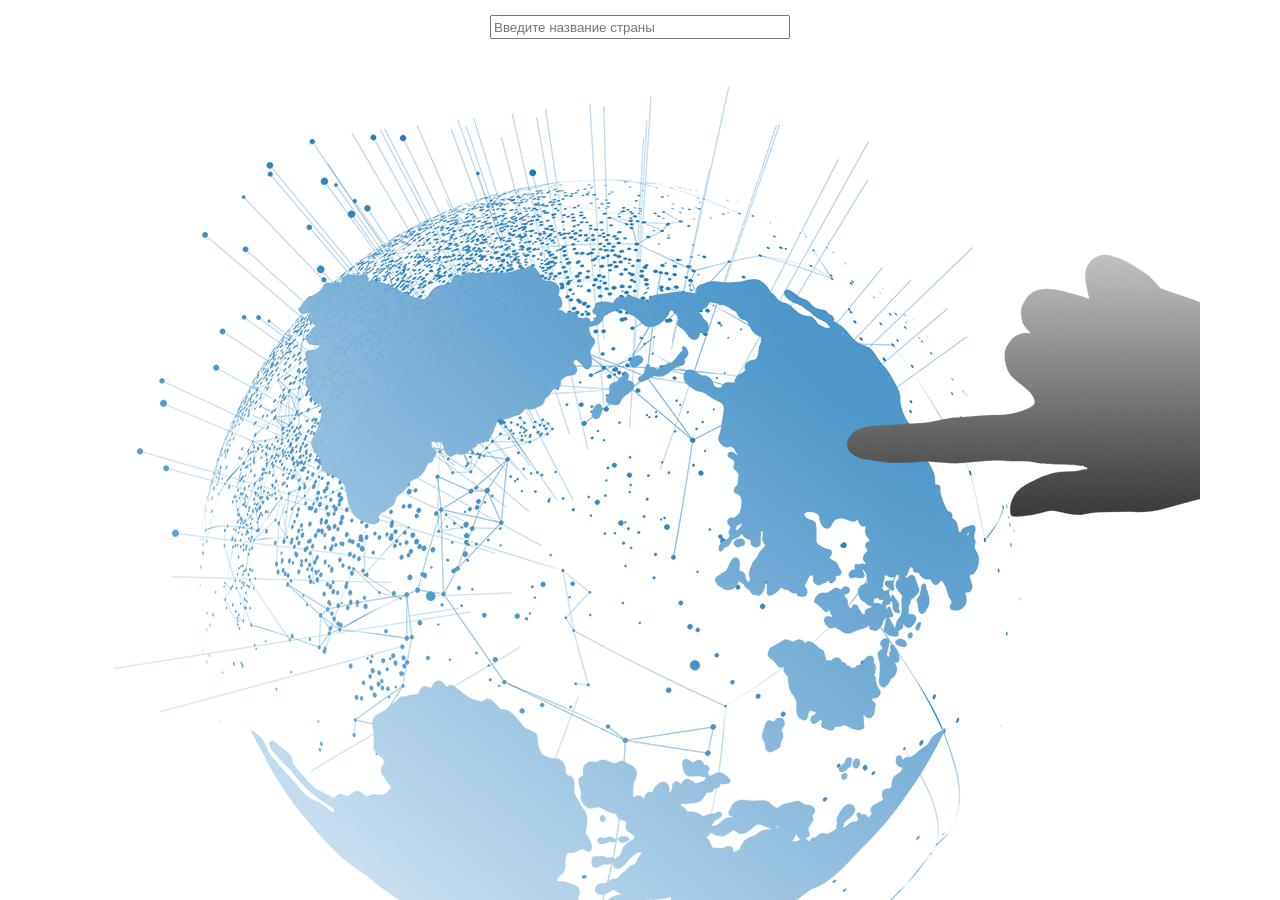
<file: index.html>
<!doctype html><html lang="en"><head><meta charset="UTF-8"><meta name="viewport" content="width=device-width,initial-scale=1"><meta http-equiv="X-UA-Compatible" content="ie=edge"><title>goit-js-hw-12-countries</title><link href="vendors.2.0ba0015dc83122ec052e.css" rel="stylesheet"><link href="main.0.e18d8d55bcbd51e14f55.css" rel="stylesheet"></head><body><input id="country-input" placeholder="Введите название страны"><div id="markup"></div><script src="runtime.1ee16c2201d417984a0f.js"></script><script src="vendors.5d3a1fdf7645eaf9cc0e.js"></script><script src="main.da7fdd96f9270cd9f39d.js"></script></body></html>
</file>
<file: vendors.2.0ba0015dc83122ec052e.css>
body>.pnotify.pnotify-positioned{position:fixed;z-index:100040}body>.pnotify.pnotify-modal{z-index:100042}.pnotify{height:auto;display:none;transition:opacity .1s linear;opacity:0}.pnotify.pnotify-positioned{position:absolute;z-index:1}.pnotify.pnotify-modal{z-index:3}.pnotify.pnotify-in{display:block;opacity:1}.pnotify.pnotify-initial{display:block}.pnotify-hidden{visibility:hidden}.pnotify.pnotify-move{transition:left .4s ease,top .4s ease,right .4s ease,bottom .4s ease}.pnotify.pnotify-fade-slow{transition:opacity .4s linear;opacity:0}.pnotify.pnotify-fade-slow.pnotify.pnotify-move{transition:opacity .4s linear,left .4s ease,top .4s ease,right .4s ease,bottom .4s ease}.pnotify.pnotify-fade-normal{transition:opacity .25s linear;opacity:0}.pnotify.pnotify-fade-normal.pnotify.pnotify-move{transition:opacity .25s linear,left .4s ease,top .4s ease,right .4s ease,bottom .4s ease}.pnotify.pnotify-fade-fast{transition:opacity .1s linear;opacity:0}.pnotify.pnotify-fade-fast.pnotify.pnotify-move{transition:opacity .1s linear,left .4s ease,top .4s ease,right .4s ease,bottom .4s ease}.pnotify.pnotify-masking{display:block;-webkit-mask-image:linear-gradient(180deg,rgba(0,0,0,.8),transparent 30px,transparent);mask-image:linear-gradient(180deg,rgba(0,0,0,.8),transparent 30px,transparent)}.pnotify.pnotify-masking.pnotify-stack-up{-webkit-mask-image:linear-gradient(0deg,rgba(0,0,0,.8),transparent 30px,transparent);mask-image:linear-gradient(0deg,rgba(0,0,0,.8),transparent 30px,transparent)}.pnotify.pnotify-masking.pnotify-stack-left{-webkit-mask-image:linear-gradient(270deg,rgba(0,0,0,.8),transparent 30px,transparent);mask-image:linear-gradient(270deg,rgba(0,0,0,.8),transparent 30px,transparent)}.pnotify.pnotify-masking.pnotify-stack-right{-webkit-mask-image:linear-gradient(90deg,rgba(0,0,0,.8),transparent 30px,transparent);mask-image:linear-gradient(90deg,rgba(0,0,0,.8),transparent 30px,transparent)}.pnotify.pnotify-fade-in,.pnotify.pnotify-masking-in{opacity:1}.pnotify .pnotify-shadow{box-shadow:0 6px 28px 0 rgba(0,0,0,.1)}.pnotify-container{position:relative;background-position:0 0;padding:.8em;height:100%;margin:0}.pnotify-container:after{content:" ";visibility:hidden;display:block;height:0;clear:both}.pnotify-closer,.pnotify-sticker{float:right;margin-left:.5em;cursor:pointer}[dir=rtl] .pnotify-closer,[dir=rtl] .pnotify-sticker{float:left;margin-right:.5em;margin-left:0}.pnotify-title{display:block;white-space:pre-line;margin-bottom:.4em;margin-top:0}.pnotify-text-with-max-height{overflow-y:auto;-ms-scroll-chaining:none;overscroll-behavior:contain;padding-bottom:.03em}.pnotify.pnotify-with-icon .pnotify-content{margin-left:24px}[dir=rtl] .pnotify.pnotify-with-icon .pnotify-content{margin-right:24px;margin-left:0}.pnotify-pre-line{white-space:pre-line}.pnotify-icon,.pnotify-icon span{display:block;float:left}[dir=rtl] .pnotify-icon,[dir=rtl] .pnotify-icon span{float:right}.pnotify-modal-overlay{background-color:rgba(0,0,0,.6);top:0;left:0;position:absolute;height:100%;width:100%;z-index:2;transition:opacity .25s linear;opacity:0;padding:0;display:flex;justify-content:center;align-items:flex-end}.pnotify-modal-overlay-up{align-items:flex-start}.pnotify-modal-overlay-left{justify-content:flex-start;align-items:center}.pnotify-modal-overlay-right{justify-content:flex-end;align-items:center}.pnotify-modal-overlay.pnotify-modal-overlay-in{opacity:1}.pnotify-modal-overlay-closes:after{content:"×";font-family:Arial;font-size:3rem;color:#fff;text-shadow:0 0 .4rem #fff}body>.pnotify-modal-overlay{position:fixed;z-index:100041}[data-pnotify].brighttheme-elem{border-radius:0}[data-pnotify].brighttheme-elem,[data-pnotify].brighttheme-elem.pnotify-mode-light{--notice-background-color:#ffffa2;--notice-border-color:#ff0;--notice-text-color:#4f4f00;--notice-icon-filter:invert(25%) sepia(12%) saturate(7007%) hue-rotate(38deg) brightness(99%) contrast(101%);--info-background-color:#8fcedd;--info-border-color:#0286a5;--info-text-color:#012831;--info-icon-filter:invert(11%) sepia(37%) saturate(1946%) hue-rotate(155deg) brightness(95%) contrast(99%);--success-background-color:#aff29a;--success-border-color:#35db00;--success-text-color:#104300;--success-icon-filter:invert(17%) sepia(94%) saturate(1055%) hue-rotate(70deg) brightness(90%) contrast(103%);--error-background-color:#ffaba2;--error-border-color:#ff1800;--error-text-color:#4f0800;--error-icon-filter:invert(9%) sepia(27%) saturate(7347%) hue-rotate(359deg) brightness(96%) contrast(108%)}@media (prefers-color-scheme:dark){[data-pnotify].brighttheme-elem.pnotify-mode-no-preference{--notice-background-color:#4f4f00;--notice-border-color:#282814;--notice-text-color:#ffffa2;--notice-icon-filter:invert(92%) sepia(18%) saturate(781%) hue-rotate(6deg) brightness(106%) contrast(107%);--info-background-color:#012831;--info-border-color:#0c1618;--info-text-color:#8fcedd;--info-icon-filter:invert(85%) sepia(14%) saturate(933%) hue-rotate(153deg) brightness(92%) contrast(87%);--success-background-color:#104300;--success-border-color:#152111;--success-text-color:#aff29a;--success-icon-filter:invert(90%) sepia(9%) saturate(1647%) hue-rotate(52deg) brightness(103%) contrast(90%);--error-background-color:#4f0800;--error-border-color:#281614;--error-text-color:#ffaba2;--error-icon-filter:invert(70%) sepia(24%) saturate(717%) hue-rotate(315deg) brightness(103%) contrast(104%)}}[data-pnotify].brighttheme-elem.pnotify-mode-dark{--notice-background-color:#4f4f00;--notice-border-color:#282814;--notice-text-color:#ffffa2;--notice-icon-filter:invert(92%) sepia(18%) saturate(781%) hue-rotate(6deg) brightness(106%) contrast(107%);--info-background-color:#012831;--info-border-color:#0c1618;--info-text-color:#8fcedd;--info-icon-filter:invert(85%) sepia(14%) saturate(933%) hue-rotate(153deg) brightness(92%) contrast(87%);--success-background-color:#104300;--success-border-color:#152111;--success-text-color:#aff29a;--success-icon-filter:invert(90%) sepia(9%) saturate(1647%) hue-rotate(52deg) brightness(103%) contrast(90%);--error-background-color:#4f0800;--error-border-color:#281614;--error-text-color:#ffaba2;--error-icon-filter:invert(70%) sepia(24%) saturate(717%) hue-rotate(315deg) brightness(103%) contrast(104%)}[data-pnotify] .brighttheme-notice{--brighttheme-background-color:var(--notice-background-color);--brighttheme-border-color:var(--notice-border-color);--brighttheme-text-color:var(--notice-text-color);--brighttheme-icon-filter:var(--notice-icon-filter);--brighttheme-primary-button-background-color:var(--notice-border-color);--brighttheme-primary-button-text-color:var(--notice-text-color)}[data-pnotify] .brighttheme-info{--brighttheme-background-color:var(--info-background-color);--brighttheme-border-color:var(--info-border-color);--brighttheme-text-color:var(--info-text-color);--brighttheme-icon-filter:var(--info-icon-filter);--brighttheme-primary-button-background-color:var(--info-border-color);--brighttheme-primary-button-text-color:var(--info-text-color)}[data-pnotify] .brighttheme-success{--brighttheme-background-color:var(--success-background-color);--brighttheme-border-color:var(--success-border-color);--brighttheme-text-color:var(--success-text-color);--brighttheme-icon-filter:var(--success-icon-filter);--brighttheme-primary-button-background-color:var(--success-border-color);--brighttheme-primary-button-text-color:var(--success-text-color)}[data-pnotify] .brighttheme-error{--brighttheme-background-color:var(--error-background-color);--brighttheme-border-color:var(--error-border-color);--brighttheme-text-color:var(--error-text-color);--brighttheme-icon-filter:var(--error-icon-filter);--brighttheme-primary-button-background-color:var(--error-border-color);--brighttheme-primary-button-text-color:var(--error-text-color)}[data-pnotify] .brighttheme-container{padding:1.3rem;background-color:var(--brighttheme-background-color);border:0 solid var(--brighttheme-border-color);color:var(--brighttheme-text-color)}[data-pnotify] .brighttheme-error{background-image:repeating-linear-gradient(135deg,transparent,transparent 35px,hsla(0,0%,100%,.3) 0,hsla(0,0%,100%,.3) 70px)}[data-pnotify].pnotify-with-icon .brighttheme-content{margin-left:calc(1.3rem + 16px)}[dir=rtl] [data-pnotify].pnotify-with-icon .brighttheme-content{margin-right:calc(1.3rem + 16px);margin-left:0}[data-pnotify] .brighttheme-title{font-size:1.2rem;line-height:1.4rem;margin-top:-.1rem;margin-bottom:0}[data-pnotify] .brighttheme-text{font-size:1rem;line-height:1.2rem;margin-top:0}[data-pnotify] .brighttheme-confirm,[data-pnotify] .brighttheme-title+.brighttheme-text{margin-top:1rem}[data-pnotify] .brighttheme-closer,[data-pnotify] .brighttheme-icon,[data-pnotify] .brighttheme-sticker{display:flex;justify-content:center;align-items:center}[data-pnotify] .brighttheme-icon,[data-pnotify] .brighttheme-icon>span,[data-pnotify] .brighttheme-icon>span:after{width:1.2rem;height:1.2rem;line-height:1.2rem}[data-pnotify] .brighttheme-icon-closer,[data-pnotify] .brighttheme-icon-closer:after,[data-pnotify] .brighttheme-icon-sticker,[data-pnotify] .brighttheme-icon-sticker:after{width:1rem;height:1rem;line-height:1rem}[data-pnotify] .brighttheme-icon-notice:after{-webkit-filter:var(--brighttheme-icon-filter);filter:var(--brighttheme-icon-filter);content:url([data-uri])}[data-pnotify] .brighttheme-icon-info:after{-webkit-filter:var(--brighttheme-icon-filter);filter:var(--brighttheme-icon-filter);content:url([data-uri])}[data-pnotify] .brighttheme-icon-success:after{-webkit-filter:var(--brighttheme-icon-filter);filter:var(--brighttheme-icon-filter);content:url([data-uri])}[data-pnotify] .brighttheme-icon-error:after{-webkit-filter:var(--brighttheme-icon-filter);filter:var(--brighttheme-icon-filter);content:url([data-uri])}[data-pnotify] .brighttheme-icon-closer:after{-webkit-filter:var(--brighttheme-icon-filter);filter:var(--brighttheme-icon-filter);content:url([data-uri])}[data-pnotify] .brighttheme-icon-sticker:after{-webkit-filter:var(--brighttheme-icon-filter);filter:var(--brighttheme-icon-filter);content:url([data-uri])}[data-pnotify] .brighttheme-icon-sticker.brighttheme-icon-stuck:after{-webkit-filter:var(--brighttheme-icon-filter);filter:var(--brighttheme-icon-filter);content:url([data-uri])}[data-pnotify] .brighttheme-prompt-bar{margin-bottom:1rem}[data-pnotify] .brighttheme-action-bar,[data-pnotify] .brighttheme-prompt-bar{width:100%;box-sizing:border-box}[data-pnotify] .brighttheme-btn{text-transform:uppercase;font-weight:700;padding:.4rem 1rem;border:none;background:transparent;cursor:pointer;color:var(--brighttheme-text-color)}[data-pnotify] .brighttheme-btn-primary{background-color:var(--brighttheme-primary-button-background-color);color:var(--brighttheme-primary-button-text-color)}[data-pnotify] .brighttheme-countdown{background-color:var(--brighttheme-background-color)}[data-pnotify] .brighttheme-countdown-bar{background-color:var(--brighttheme-border-color)}[data-pnotify] .brighttheme-paginate{display:inline-flex;flex-direction:column}[data-pnotify] .brighttheme-paginate-btn{width:1em;height:1em;line-height:.5em;border:0;padding:0;background:transparent}[data-pnotify] .brighttheme-paginate-previous{margin-right:0}[data-pnotify] .brighttheme-paginate-next{margin-left:0}[data-pnotify] .brighttheme-paginate-btn:disabled:after,[data-pnotify] .brighttheme-paginate-btn[aria-disabled=true]:after{opacity:.5}[data-pnotify] .brighttheme-paginate-previous:after{-webkit-filter:var(--brighttheme-icon-filter);filter:var(--brighttheme-icon-filter);content:url([data-uri])}[data-pnotify] .brighttheme-paginate-next:after{-webkit-filter:var(--brighttheme-icon-filter);filter:var(--brighttheme-icon-filter);content:url([data-uri])}[data-pnotify] .brighttheme-paginate-count-of{opacity:.8}
</file>
<file: main.0.e18d8d55bcbd51e14f55.css>
html{box-sizing:border-box}*,:after,:before{box-sizing:inherit}body{font-family:-apple-system,BlinkMacSystemFont,Segoe UI,Roboto,Oxygen-Sans,Ubuntu,Cantarell,Helvetica Neue,sans-serif,Apple Color Emoji,Segoe UI Emoji,Segoe UI Symbol;background-image:url(images/bg-pattern.png)}ul{list-style:none}.several-counrty-name{text-align:center}#country-input{display:block;height:24px;min-width:300px;margin:15px auto 0}.flex{display:flex;align-items:center;justify-content:center;font-size:20px}.country-name{font-size:28px;text-align:center}.country-flag{border:1px solid grey;margin-left:15px}
</file>
